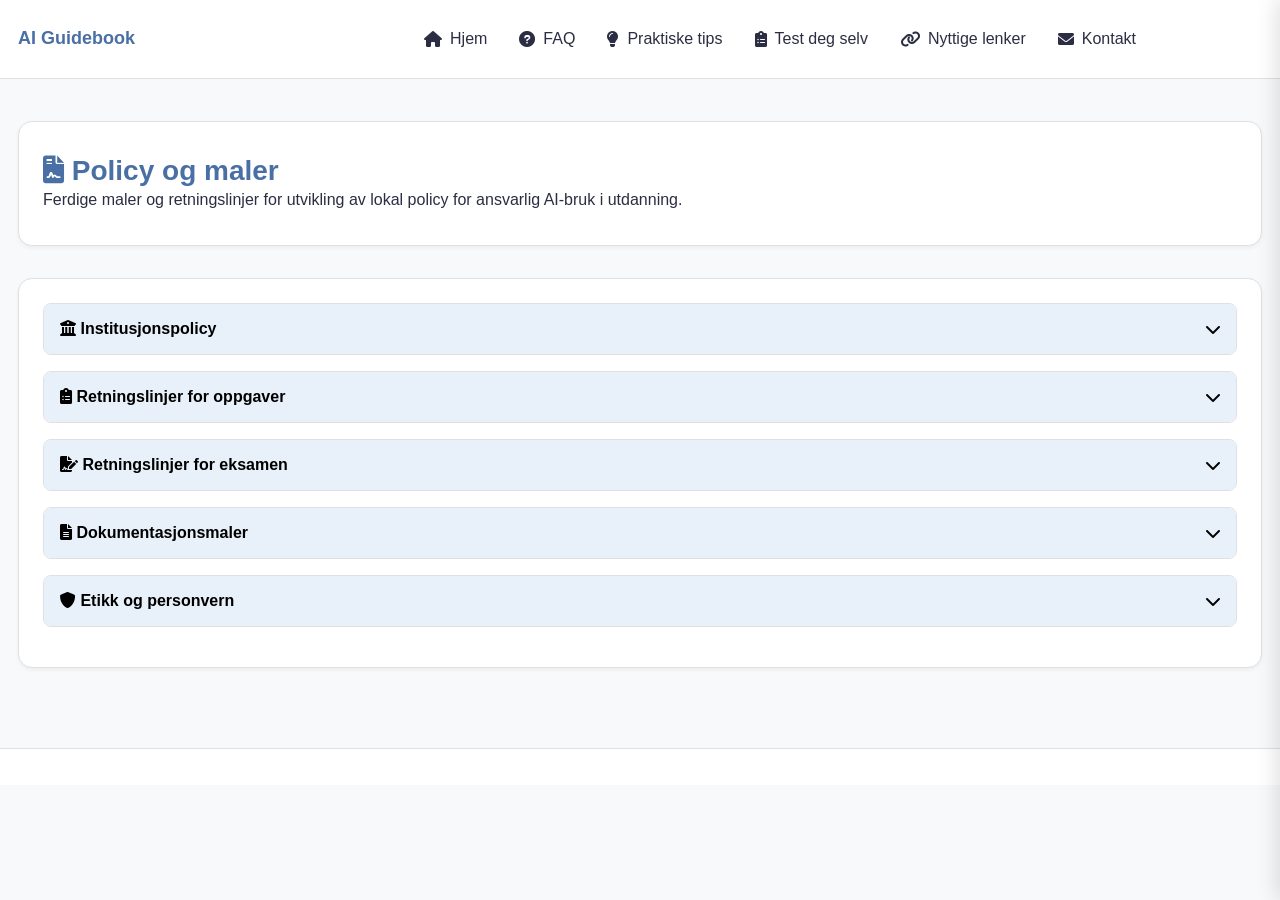
<file: PolicyMaler.html>
<!doctype html>
<html lang="no">
<head>
  <meta charset="utf-8" />
  <meta name="viewport" content="width=device-width, initial-scale=1" />
  <title>Policy og maler – AI Guidebook</title>
  <link rel="stylesheet" href="style.css" />
  <link rel="preconnect" href="https://cdnjs.cloudflare.com" crossorigin>
  <link rel="preconnect" href="https://cdn.jsdelivr.net" crossorigin>
  <link rel="preload" href="https://cdnjs.cloudflare.com/ajax/libs/font-awesome/6.0.0/css/all.min.css" as="style" onload="this.onload=null;this.rel='stylesheet'">
  <noscript><link rel="stylesheet" href="https://cdnjs.cloudflare.com/ajax/libs/font-awesome/6.0.0/css/all.min.css"></noscript>
  <style>
    .policy-container { margin: 2rem 0; }
    .policy-category { margin-bottom: 1rem; border: 1px solid var(--border-color); border-radius: 8px; overflow: hidden; }
    .category-header { background-color: var(--primary-light); padding: 1rem; cursor: pointer; display: flex; justify-content: space-between; align-items: center; font-weight: 600; border: none; width: 100%; text-align: left; font-size: 1rem; font-family: inherit; }
    .category-header:hover { background-color: var(--primary-color); color: white; }
    .category-content { display: none; padding: 1rem; background-color: var(--card-bg); }
    .category-content.active { display: block; }
    .policy-item { margin-bottom: 1.5rem; padding: 1rem; border-left: 4px solid var(--primary-color); background-color: rgba(74, 111, 165, 0.05); border-radius: 4px; }
    .policy-title { font-weight: 600; margin-bottom: 0.5rem; color: var(--primary-color); display: flex; align-items: center; gap: 0.5rem; }
    .tip-icon { transition: transform 0.3s; }
    .tip-icon.open { transform: rotate(180deg); }
    .template-box { background-color: var(--primary-light); padding: 1rem; border-radius: 4px; margin-top: 1rem; border-left: 4px solid var(--secondary-color); position: relative; padding-right: 9rem; }
    .template-title { font-weight: 600; margin-bottom: 0.5rem; color: var(--secondary-color); }
    .download-button { background-color: var(--primary-color); color: white; border: none; padding: 0.5rem 1rem; border-radius: 4px; cursor: pointer; margin-top: 0.5rem; font-family: inherit; font-size: 0.9rem; transition: background-color 0.2s; display: inline-flex; align-items: center; gap: 0.4rem; }
    .download-button:hover { background-color: var(--secondary-color); }
    .checklist { margin-top: 1rem; padding-left: 1rem; }
    .checklist-item { margin-bottom: 0.5rem; display: flex; align-items: flex-start; gap: 0.5rem; }
    .template-preview { background-color: white; padding: 1rem; border-radius: 4px; border: 1px solid var(--border-color); margin-top: 1rem; max-height: 300px; overflow-y: auto; }
  </style>
</head>
<body>

  <div class="nav-overlay" id="navOverlay"></div>

  <header class="topbar">
    <div class="brand">
      <a href="index.html"><span class="brand-title">AI Guidebook</span></a>
    </div>
    <nav class="nav" aria-label="Hovedmeny">
      <ul class="nav-desktop">
        <li><a href="index.html" class="nav-link"><i class="fas fa-home"></i> Hjem</a></li>
        <li><a href="faq.html" class="nav-link"><i class="fas fa-question-circle"></i> FAQ</a></li>
        <li><a href="tips.html" class="nav-link"><i class="fas fa-lightbulb"></i> Praktiske tips</a></li>
        <li><a href="quiz.html" class="nav-link"><i class="fas fa-clipboard-list"></i> Test deg selv</a></li>
        <li><a href="links.html" class="nav-link"><i class="fas fa-link"></i> Nyttige lenker</a></li>
        <li><a href="contact.html" class="nav-link"><i class="fas fa-envelope"></i> Kontakt</a></li>
      </ul>
      <button class="menu-toggle" aria-label="Åpne meny" id="menuToggle">
        <span class="hamburger-bar"></span>
        <span class="hamburger-bar"></span>
        <span class="hamburger-bar"></span>
      </button>
    </nav>
  </header>

  <aside class="side-menu" id="sideMenu" aria-hidden="true">
    <div class="side-menu-header">
      <span class="side-menu-title">Meny</span>
      <button class="side-menu-close" id="menuClose" aria-label="Lukk meny">✕</button>
    </div>
    <ul>
      <li><a href="index.html"><i class="fas fa-home"></i> Hjem</a></li>
      <li><a href="faq.html"><i class="fas fa-question-circle"></i> FAQ</a></li>
      <li><a href="tips.html"><i class="fas fa-lightbulb"></i> Praktiske tips</a></li>
      <li><a href="quiz.html"><i class="fas fa-clipboard-list"></i> Test deg selv</a></li>
      <li><a href="links.html"><i class="fas fa-link"></i> Nyttige lenker</a></li>
      <li><a href="contact.html"><i class="fas fa-envelope"></i> Kontakt</a></li>
    </ul>
  </aside>

  <main class="container">
    <section class="hero card">
      <h1><i class="fas fa-file-contract"></i> Policy og maler</h1>
      <p class="lead">Ferdige maler og retningslinjer for utvikling av lokal policy for ansvarlig AI-bruk i utdanning.</p>
    </section>

    <section class="card policy-container">

      <div class="policy-category">
        <button class="category-header" onclick="toggleCategory(this)">
          <span><i class="fas fa-university"></i> Institusjonspolicy</span>
          <i class="fas fa-chevron-down tip-icon"></i>
        </button>
        <div class="category-content">
          <div class="policy-item">
            <div class="policy-title"><i class="fas fa-file-alt"></i><span>Grunnleggende prinsipper</span></div>
            <p>En god AI-policy bør bygge på grunnleggende prinsipper som transparens, ansvarlighet, rettferdighet og akademisk integritet.</p>
            <div class="checklist">
              <div class="checklist-item"><i class="fas fa-check-square"></i><span>Transparens om AI-bruk</span></div>
              <div class="checklist-item"><i class="fas fa-check-square"></i><span>Ansvarlig og etisk bruk</span></div>
              <div class="checklist-item"><i class="fas fa-check-square"></i><span>Rettferdig tilgang for alle studenter</span></div>
              <div class="checklist-item"><i class="fas fa-check-square"></i><span>Beskyttelse av akademisk integritet</span></div>
            </div>
            <div class="template-box">
              <div class="template-title">Mal for grunnleggende prinsipper:</div>
              <div class="template-preview">
                <h4>AI-Policy: Grunnleggende Prinsipper</h4>
                <p>[Institusjonsnavn] forplikter seg til å fremme ansvarlig bruk av kunstig intelligens (AI) i utdanning og forskning. Vår policy bygger på følgende grunnleggende prinsipper:</p>
                <ol>
                  <li><strong>Transparens:</strong> All bruk av AI-verktøy skal være åpen og tydelig dokumentert.</li>
                  <li><strong>Ansvarlighet:</strong> Brukere av AI-verktøy er ansvarlige for innholdet de produserer.</li>
                  <li><strong>Rettferdighet:</strong> Alle studenter skal ha lik tilgang til AI-verktøy og opplæring i deres bruk.</li>
                  <li><strong>Akademisk integritet:</strong> AI skal brukes på måter som opprettholder og styrker akademisk ærlighet.</li>
                </ol>
              </div>
              <button class="download-button" onclick="downloadTemplate(this)"><i class="fas fa-download"></i> Last ned mal</button>
            </div>
          </div>
        </div>
      </div>

      <div class="policy-category">
        <button class="category-header" onclick="toggleCategory(this)">
          <span><i class="fas fa-clipboard-list"></i> Retningslinjer for oppgaver</span>
          <i class="fas fa-chevron-down tip-icon"></i>
        </button>
        <div class="category-content">
          <div class="policy-item">
            <div class="policy-title"><i class="fas fa-edit"></i><span>Bruk av AI i oppgaver</span></div>
            <p>Utvikl klare retningslinjer for hvordan AI kan brukes i oppgaver. Spesifiser hva som er tillatt, hva som må dokumenteres, og eventuelle begrensninger.</p>
            <div class="template-box">
              <div class="template-title">Mal for oppgaveretningslinjer:</div>
              <div class="template-preview">
                <h4>Retningslinjer for bruk av AI i oppgaver</h4>
                <p>For [emnenavn/oppgavetype], gjelder følgende retningslinjer for bruk av AI-verktøy:</p>
                <ul>
                  <li>AI-verktøy kan brukes til [spesifiser tillatte bruksområder, f.eks. idegenerering, strukturering, språkhjelp].</li>
                  <li>AI-verktøy kan ikke brukes til [spesifiser forbudte bruksområder].</li>
                  <li>All bruk av AI-verktøy må dokumenteres i en egen seksjon kalt "AI-bruk".</li>
                </ul>
              </div>
              <button class="download-button" onclick="downloadTemplate(this)"><i class="fas fa-download"></i> Last ned mal</button>
            </div>
          </div>
        </div>
      </div>

      <div class="policy-category">
        <button class="category-header" onclick="toggleCategory(this)">
          <span><i class="fas fa-file-signature"></i> Retningslinjer for eksamen</span>
          <i class="fas fa-chevron-down tip-icon"></i>
        </button>
        <div class="category-content">
          <div class="policy-item">
            <div class="policy-title"><i class="fas fa-user-graduate"></i><span>AI-bruk under eksamen</span></div>
            <p>Utvikl spesifikke retningslinjer for bruk av AI under eksamen. Disse bør være strenge for å sikre rettferdighet og akademisk integritet.</p>
            <div class="template-box">
              <div class="template-title">Mal for eksamensretningslinjer:</div>
              <div class="template-preview">
                <h4>Retningslinjer for AI-bruk under eksamen i [emnenavn]</h4>
                <p>Under eksamen i [emnenavn] gjelder følgende regler for bruk av AI-verktøy:</p>
                <ul>
                  <li>Bruk av AI-verktøy er [tillatt/ikke tillatt] under eksamen.</li>
                  <li>Hvis tillatt, kan AI-verktøy kun brukes til språklig støtte (grammatikk, stavekontroll).</li>
                  <li>Generering av innhold eller løsninger er ikke tillatt.</li>
                  <li>All bruk av AI-verktøy må dokumenteres i besvarelsen.</li>
                </ul>
                <p>Brudd på disse retningslinjene vil bli betraktet som fusk og håndtert i henhold til institusjonens regler for akademisk uredelighet.</p>
              </div>
              <button class="download-button" onclick="downloadTemplate(this)"><i class="fas fa-download"></i> Last ned mal</button>
            </div>
          </div>
        </div>
      </div>

      <div class="policy-category">
        <button class="category-header" onclick="toggleCategory(this)">
          <span><i class="fas fa-file-alt"></i> Dokumentasjonsmaler</span>
          <i class="fas fa-chevron-down tip-icon"></i>
        </button>
        <div class="category-content">
          <div class="policy-item">
            <div class="policy-title"><i class="fas fa-file-alt"></i><span>Dokumentasjon av AI-bruk</span></div>
            <p>Utvikl maler for hvordan studenter skal dokumentere sin bruk av AI-verktøy. Dette bidrar til transparens og ansvarlighet.</p>
            <div class="template-box">
              <div class="template-title">Mal for AI-dokumentasjon:</div>
              <div class="template-preview">
                <h4>Dokumentasjon av AI-bruk</h4>
                <ol>
                  <li><strong>Verktøy:</strong> [Navn på AI-verktøy]</li>
                  <li><strong>Formål:</strong> [Hva ble verktøyet brukt til?]</li>
                  <li><strong>Input:</strong> [Hva ga du som input til verktøyet?]</li>
                  <li><strong>Output:</strong> [Hva var output fra verktøyet?]</li>
                  <li><strong>Bearbeidelse:</strong> [Hvordan bearbeidet du output fra verktøyet?]</li>
                  <li><strong>Kvalitetssikring:</strong> [Hvordan kvalitetssikret du resultatet?]</li>
                </ol>
              </div>
              <button class="download-button" onclick="downloadTemplate(this)"><i class="fas fa-download"></i> Last ned mal</button>
            </div>
          </div>
        </div>
      </div>

      <div class="policy-category">
        <button class="category-header" onclick="toggleCategory(this)">
          <span><i class="fas fa-shield-alt"></i> Etikk og personvern</span>
          <i class="fas fa-chevron-down tip-icon"></i>
        </button>
        <div class="category-content">
          <div class="policy-item">
            <div class="policy-title"><i class="fas fa-user-shield"></i><span>Etiske retningslinjer</span></div>
            <p>Utvikl retningslinjer for etisk bruk av AI, med fokus på personvern, rettferdighet og ansvarlighet.</p>
            <div class="template-box">
              <div class="template-title">Mal for etiske retningslinjer:</div>
              <div class="template-preview">
                <h4>Etiske retningslinjer for AI-bruk</h4>
                <ol>
                  <li><strong>Personvern:</strong> Del aldri personlige opplysninger eller sensitiv informasjon med AI-verktøy.</li>
                  <li><strong>Rettferdighet:</strong> Bruk AI-verktøy på en måte som ikke diskriminerer eller favoriserer noen grupper.</li>
                  <li><strong>Transparens:</strong> Vær åpen om bruk av AI-verktøy og deres begrensninger.</li>
                  <li><strong>Ansvarlighet:</strong> Ta ansvar for innholdet du produserer med hjelp av AI-verktøy.</li>
                  <li><strong>Bærekraft:</strong> Vurder miljøpåvirkningen av din bruk av AI-verktøy.</li>
                </ol>
              </div>
              <button class="download-button" onclick="downloadTemplate(this)"><i class="fas fa-download"></i> Last ned mal</button>
            </div>
          </div>
        </div>
      </div>

    </section>
  </main>

  <footer class="footer">
    <p data-i18n="footer_text"></p>
  </footer>

  <script>
    function toggleCategory(header) {
      const category = header.parentElement;
      const content = category.querySelector('.category-content');
      const icon = header.querySelector('.tip-icon');
      if (content.classList.contains('active')) {
        content.classList.remove('active'); icon.classList.remove('open');
      } else {
        document.querySelectorAll('.category-content').forEach(item => item.classList.remove('active'));
        document.querySelectorAll('.tip-icon').forEach(item => item.classList.remove('open'));
        content.classList.add('active'); icon.classList.add('open');
      }
    }

    function downloadTemplate(button) {
      const templateBox = button.parentElement;
      const templateTitle = templateBox.querySelector('.template-title').textContent;
      const templateContent = templateBox.querySelector('.template-preview').innerHTML;
      const blob = new Blob([`<!DOCTYPE html><html><head><title>${templateTitle}</title><style>body{font-family:Arial,sans-serif;line-height:1.6;margin:2rem;color:#333;}h4{color:#2c3e50;}</style></head><body>${templateContent}</body></html>`], { type: 'text/html' });
      const url = URL.createObjectURL(blob);
      const a = document.createElement('a');
      a.href = url;
      a.download = templateTitle.replace(/[^a-zA-Z0-9æøåÆØÅ\s]/g, '').trim() + '.html';
      document.body.appendChild(a);
      a.click();
      document.body.removeChild(a);
      URL.revokeObjectURL(url);
      button.innerHTML = '<i class="fas fa-check"></i> Nedlasting fullført!';
      setTimeout(() => { button.innerHTML = '<i class="fas fa-download"></i> Last ned mal'; }, 2000);
    }
  </script>
  <script src="app.js?v=2" defer></script>
</body>
</html>
</file>
<file: style.css>
:root {
  --primary-color: #4a6fa5;
  --primary-light: #e8f0f9;
  --secondary-color: #6c5ce7;
  --accent-color: #ff9f43;
  --text-color: #2b2d42;
  --text-light: #5c6878;
  --bg-color: #f8f9fa;
  --card-bg: #ffffff;
  --border-color: #e0e0e0;
  --side-menu-width: 260px;
}

* {
  box-sizing: border-box;
  margin: 0;
  padding: 0;
}

body {
  font-family: 'Segoe UI', Roboto, Arial, sans-serif;
  line-height: 1.6;
  color: var(--text-color);
  background-color: var(--bg-color);
}

a {
  color: inherit;
  text-decoration: none;
}

/* ─── Header & Nav ─── */
.topbar {
  display: flex;
  align-items: center;
  justify-content: space-between;
  padding: 14px 18px 14px 18px;
  padding-right: 130px;
  border-bottom: 1px solid var(--border-color);
  position: sticky;
  top: 0;
  background: var(--card-bg);
  z-index: 200;
  min-height: 60px;
}

.brand-title {
  font-weight: 800;
  font-size: 18px;
  color: var(--primary-color);
}

.nav {
  display: flex;
  align-items: center;
}

/* ─── Horisontal nav-meny (#menu brukt på FAQ og andre sider) ─── */
#menu {
  list-style: none;
  display: flex;
  flex-wrap: wrap;
  gap: 4px;
  align-items: center;
}

#menu a {
  padding: 8px 12px;
  border-radius: 8px;
  font-size: 0.95rem;
  font-weight: 500;
  display: flex;
  align-items: center;
  gap: 6px;
  color: var(--text-color);
  transition: background 0.2s ease, color 0.2s ease;
}

#menu a:hover,
#menu a[aria-current="page"] {
  background: var(--primary-light);
  color: var(--primary-color);
}

/* ─── Desktop-meny (.nav-desktop brukt på gammel index) ─── */
.nav-desktop {
  list-style: none;
  display: flex;
  gap: 4px;
  align-items: center;
}

.nav-link {
  padding: 12px 14px;
  border-radius: 8px;
  font-size: 1rem;
  font-weight: 500;
  display: flex;
  align-items: center;
  gap: 8px;
  color: var(--text-color);
  transition: background 0.2s ease, color 0.2s ease;
}

.nav-link:hover {
  background: var(--primary-light);
  color: var(--primary-color);
}

.nav-link.active {
  background: var(--primary-color);
  color: #ffffff;
  font-weight: 700;
}

.nav-link.active:hover {
  background: var(--secondary-color);
  color: #ffffff;
}

/* ─── Hamburger ─── */
.menu-toggle {
  display: none;
  flex-direction: column;
  justify-content: center;
  align-items: center;
  gap: 5px;
  width: 40px;
  height: 40px;
  border: 1px solid var(--border-color);
  border-radius: 8px;
  background: var(--card-bg);
  cursor: pointer;
  padding: 6px;
  font-size: 1.2rem;
}

.hamburger-bar {
  display: block;
  width: 20px;
  height: 2px;
  background: var(--text-color);
  border-radius: 2px;
  transition: all 0.25s ease;
}

.menu-toggle.open .hamburger-bar:nth-child(1) {
  transform: translateY(7px) rotate(45deg);
}
.menu-toggle.open .hamburger-bar:nth-child(2) {
  opacity: 0;
}
.menu-toggle.open .hamburger-bar:nth-child(3) {
  transform: translateY(-7px) rotate(-45deg);
}

/* ─── Språkvelger ─── */
.language-selector {
  display: flex;
  gap: 6px;
  align-items: center;
  position: absolute;
  top: 50%;
  right: 18px;
  transform: translateY(-50%);
}

.lang-btn {
  font-size: 0.8rem;
  font-weight: 600;
  background: none;
  border: none;
  cursor: pointer;
  padding: 3px 5px;
  border-radius: 4px;
  line-height: 1;
  opacity: 1;
  transition: transform 0.1s;
}

.lang-btn.lang-no {
  color: #ba0c2f;
}

.lang-btn.lang-en {
  color: #012169;
}

.lang-btn:hover {
  transform: scale(1.15);
}

.lang-btn:focus-visible {
  outline: 2px solid currentColor;
  outline-offset: 2px;
}

/* ─── Overlay ─── */
.nav-overlay {
  display: none;
  position: fixed;
  inset: 0;
  background: rgba(0, 0, 0, 0.4);
  z-index: 300;
  opacity: 0;
  transition: opacity 0.3s ease;
}

.nav-overlay.active {
  display: block;
  opacity: 1;
}

/* ─── Slide-in sidemeny ─── */
.side-menu {
  position: fixed;
  top: 0;
  right: 0;
  width: var(--side-menu-width);
  height: 100%;
  background: var(--card-bg);
  box-shadow: -4px 0 20px rgba(0, 0, 0, 0.12);
  z-index: 400;
  padding: 24px 20px;
  transform: translateX(100%);
  transition: transform 0.3s ease;
  display: flex;
  flex-direction: column;
}

.side-menu.open {
  transform: translateX(0);
}

.side-menu-header {
  display: flex;
  align-items: center;
  justify-content: space-between;
  margin-bottom: 20px;
}

.side-menu-title {
  font-weight: 700;
  font-size: 16px;
  color: var(--primary-color);
}

.side-menu-close {
  background: none;
  border: none;
  font-size: 20px;
  color: var(--text-light);
  cursor: pointer;
  padding: 4px 8px;
  border-radius: 6px;
  transition: background 0.2s;
}

.side-menu-close:hover {
  background: var(--primary-light);
  color: var(--text-color);
}

.side-menu ul {
  list-style: none;
  display: flex;
  flex-direction: column;
  gap: 4px;
}

.side-menu a {
  display: flex;
  align-items: center;
  gap: 10px;
  padding: 11px 14px;
  border-radius: 10px;
  font-size: 15px;
  font-weight: 500;
  color: var(--text-color);
  transition: background 0.2s ease, color 0.2s ease;
}

.side-menu a:hover {
  background: var(--primary-light);
  color: var(--primary-color);
}

.side-menu a.active {
  background: var(--primary-color);
  color: #ffffff;
  font-weight: 700;
}

.side-menu a.active:hover {
  background: var(--secondary-color);
}

/* ─── Container & Cards ─── */
.container {
  max-width: 1300px;
  margin: 0 auto;
  padding: 18px;
}

.card {
  border: 1px solid var(--border-color);
  border-radius: 14px;
  padding: 1.5rem;
  background: var(--card-bg);
  margin-top: 1.5rem;
  margin-bottom: 2rem;
  box-shadow: 0 2px 4px rgba(0, 0, 0, 0.05);
}

.hero {
  padding: 2rem 1.5rem;
  margin-bottom: 2rem;
}

.hero h1 {
  margin-top: 0;
  font-size: 28px;
  line-height: 1.2;
  color: var(--primary-color);
}

.lead {
  font-size: 16px;
  color: var(--text-color);
}

.small {
  color: var(--text-light);
  font-size: 14px;
}

/* ─── Why Matters / Info-boks ─── */
.why-matters {
  background: var(--primary-light);
  padding: 1rem;
  border-radius: 12px;
  margin: 1.5rem 0;
  border-left: 4px solid var(--secondary-color);
}

/* ─── Grid & Tiles ─── */
.grid {
  display: grid;
  grid-template-columns: repeat(auto-fit, minmax(250px, 1fr));
  gap: 1.5rem;
  margin-top: 1.5rem;
}

.tile {
  display: block;
  border: 1px solid var(--border-color);
  border-radius: 12px;
  padding: 14px;
  background: var(--card-bg);
  transition: all 0.2s ease;
  text-decoration: none;
}

.tile:hover {
  background: var(--primary-light);
  border-color: var(--primary-color);
  transform: translateY(-3px);
  box-shadow: 0 6px 16px rgba(74, 111, 165, 0.12);
}

.tile h3 {
  margin: 0 0 6px;
  color: var(--primary-color);
  display: flex;
  align-items: center;
  gap: 8px;
}


/* ─── Lenkepiller ─── */
.link-row {
  display: flex;
  flex-wrap: wrap;
  gap: 0.5rem;
  margin-top: 0.75rem;
}

.link-pill {
  text-decoration: none;
  font-size: 0.875rem;
  font-weight: 500;
  padding: 0.4rem 1rem;
  border-radius: 999px;
  border: 1px solid var(--border-color);
  color: var(--text-color);
  background: var(--bg-color);
  display: inline-flex;
  align-items: center;
  gap: 6px;
  transition: background 0.2s ease, border-color 0.2s ease, color 0.2s ease;
}

.link-pill:hover {
  background: var(--primary-light);
  border-color: var(--primary-color);
  color: var(--primary-color);
}

/* ─── Søkefelt ─── */
.visually-hidden {
  position: absolute;
  width: 1px;
  height: 1px;
  padding: 0;
  margin: -1px;
  overflow: hidden;
  clip: rect(0, 0, 0, 0);
  white-space: nowrap;
  border: 0;
}

.search-bar {
  margin-top: 1rem;
  margin-bottom: 0.5rem;
}

.search-bar input[type="search"] {
  width: 100%;
  max-width: 400px;
  padding: 0.5rem 0.75rem;
  border-radius: 6px;
  border: 1px solid var(--border-color);
  font-size: 1rem;
}

.search-bar input[type="search"]:focus {
  outline: 2px solid var(--primary-color);
  outline-offset: 2px;
}

.search-results {
  list-style: none;
  padding-left: 0;
  margin-top: 0.5rem;
}

/* ─── Skip-link ─── */
.skip-link {
  position: absolute;
  top: -40px;
  left: 0;
  background: var(--primary-color);
  color: white;
  padding: 8px 16px;
  text-decoration: none;
  z-index: 1000;
  border-radius: 4px;
}

.skip-link:focus {
  top: 0;
}

/* ─── Details / FAQ ─── */
details {
  border: 1px solid var(--border-color);
  border-radius: 12px;
  padding: 0;
  background: var(--card-bg);
  margin-top: 1rem;
  overflow: hidden;
}

details summary {
  cursor: pointer;
  font-weight: 600;
  background: var(--primary-light);
  padding: 0.75rem 1rem;
  list-style: none;
}

details summary::-webkit-details-marker {
  display: none;
}

details p {
  padding: 0.75rem 1rem;
}

/* ─── Footer ─── */
.footer {
  border-top: 1px solid var(--border-color);
  padding: 18px;
  text-align: center;
  color: var(--text-color);
  background: var(--card-bg);
  margin-top: 30px;
}

/* ─── Privacy note ─── */
.privacy-note {
  font-size: 0.95rem;
  margin-bottom: 0.5rem;
}

/* ─── Diverse ─── */
.card ul {
  list-style: none;
  padding-left: 0;
}

/* ─── Mobil ─── */
@media (max-width: 760px) {
  .grid {
    grid-template-columns: 1fr;
  }

  .nav-desktop {
    display: none;
  }

  #menu {
    display: none;
    flex-direction: column;
    align-items: stretch;
    position: absolute;
    top: 60px;
    right: 0;
    left: 0;
    background: var(--card-bg);
    border-bottom: 1px solid var(--border-color);
    padding: 8px 12px;
    z-index: 199;
  }

  #menu.open {
    display: flex;
  }

  .menu-toggle {
    display: flex;
  }

  .privacy-note {
    font-size: 0.75rem;
    white-space: nowrap;
  }
}
</file>
